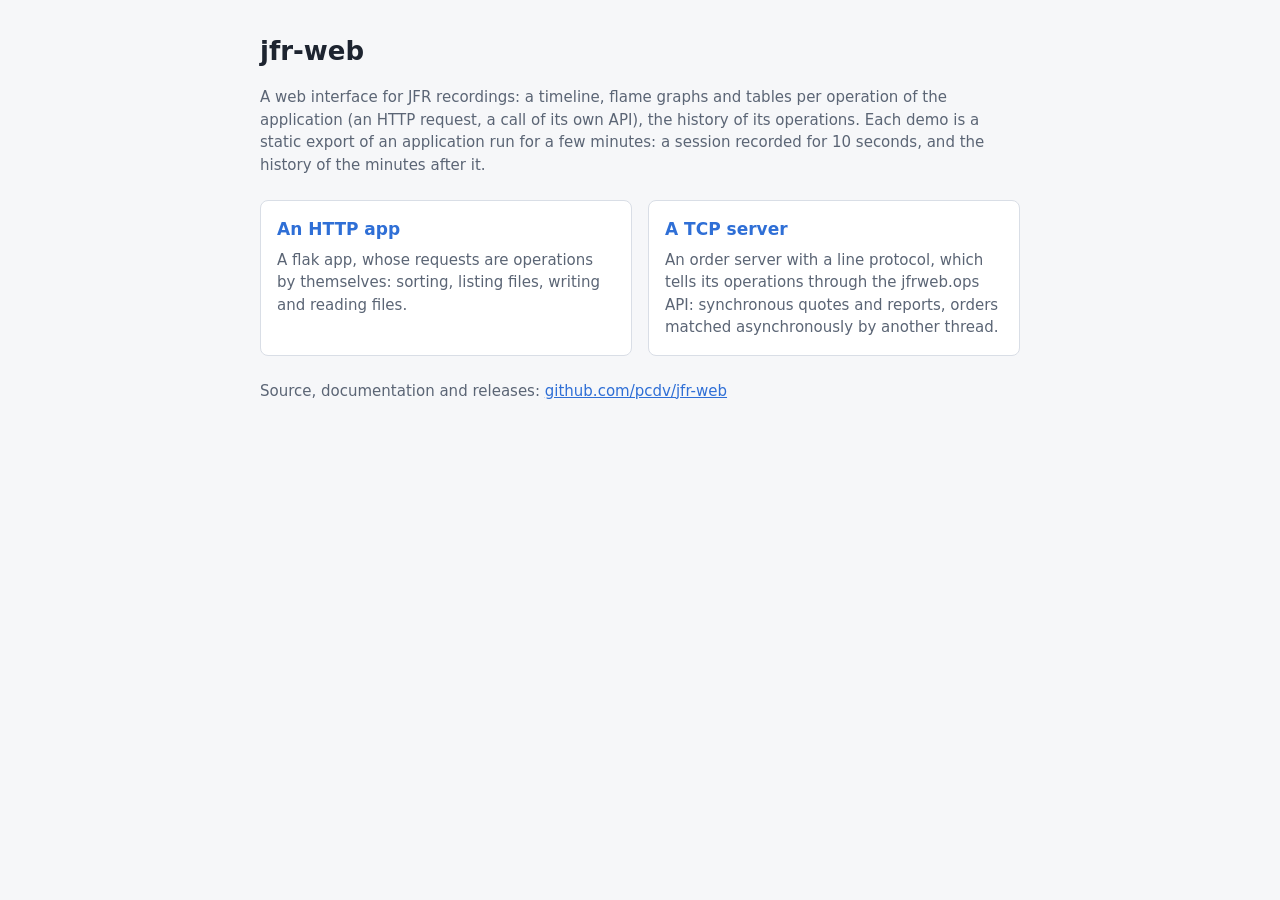
<file: src/site/index.html>
<!DOCTYPE html>
<html lang="en">
<head>
  <meta charset="utf-8">
  <meta name="viewport" content="width=device-width, initial-scale=1">
  <title>jfr-web demos</title>
  <link rel="icon" href="data:,">
  <!-- the root of the demo site: each demo is a static export of its own, see
       .github/workflows/pages.yml -->
  <style>
    :root {
      color-scheme: light dark;
      --bg: #f6f7f9;
      --panel: #fff;
      --fg: #1d2430;
      --muted: #5b6575;
      --border: #d9dee6;
      --accent: #2f6fd6;
    }
    @media (prefers-color-scheme: dark) {
      :root {
        --bg: #14171c;
        --panel: #1c2027;
        --fg: #e3e7ee;
        --muted: #9aa4b2;
        --border: #313844;
        --accent: #6aa0ff;
      }
    }
    body {
      margin: 0;
      background: var(--bg);
      color: var(--fg);
      font: 15px/1.5 system-ui, -apple-system, "Segoe UI", sans-serif;
    }
    main {
      max-width: 760px;
      margin: 0 auto;
      padding: 32px 16px;
    }
    h1 {
      font-size: 26px;
      margin: 0 0 8px;
    }
    p {
      color: var(--muted);
    }
    a {
      color: var(--accent);
    }
    .demos {
      display: grid;
      grid-template-columns: repeat(auto-fit, minmax(240px, 1fr));
      gap: 16px;
      margin: 24px 0;
    }
    .demo {
      display: block;
      padding: 16px;
      border: 1px solid var(--border);
      border-radius: 8px;
      background: var(--panel);
      color: inherit;
      text-decoration: none;
    }
    .demo:hover {
      border-color: var(--accent);
    }
    .demo h2 {
      font-size: 17px;
      margin: 0 0 6px;
      color: var(--accent);
    }
    .demo p {
      margin: 0;
    }
  </style>
</head>
<body>
  <main>
    <h1>jfr-web</h1>
    <p>A web interface for JFR recordings: a timeline, flame graphs and tables per operation of
      the application (an HTTP request, a call of its own API), the history of its operations.
      Each demo is a static export of an application run for a few minutes: a session recorded
      for 10 seconds, and the history of the minutes after it.</p>
    <div class="demos">
      <a class="demo" href="http/">
        <h2>An HTTP app</h2>
        <p>A flak app, whose requests are operations by themselves: sorting, listing files,
          writing and reading files.</p>
      </a>
      <a class="demo" href="tcp/">
        <h2>A TCP server</h2>
        <p>An order server with a line protocol, which tells its operations through the
          jfrweb.ops API: synchronous quotes and reports, orders matched asynchronously by
          another thread.</p>
      </a>
    </div>
    <p>Source, documentation and releases: <a href="https://github.com/pcdv/jfr-web">github.com/pcdv/jfr-web</a></p>
  </main>
</body>
</html>
</file>
